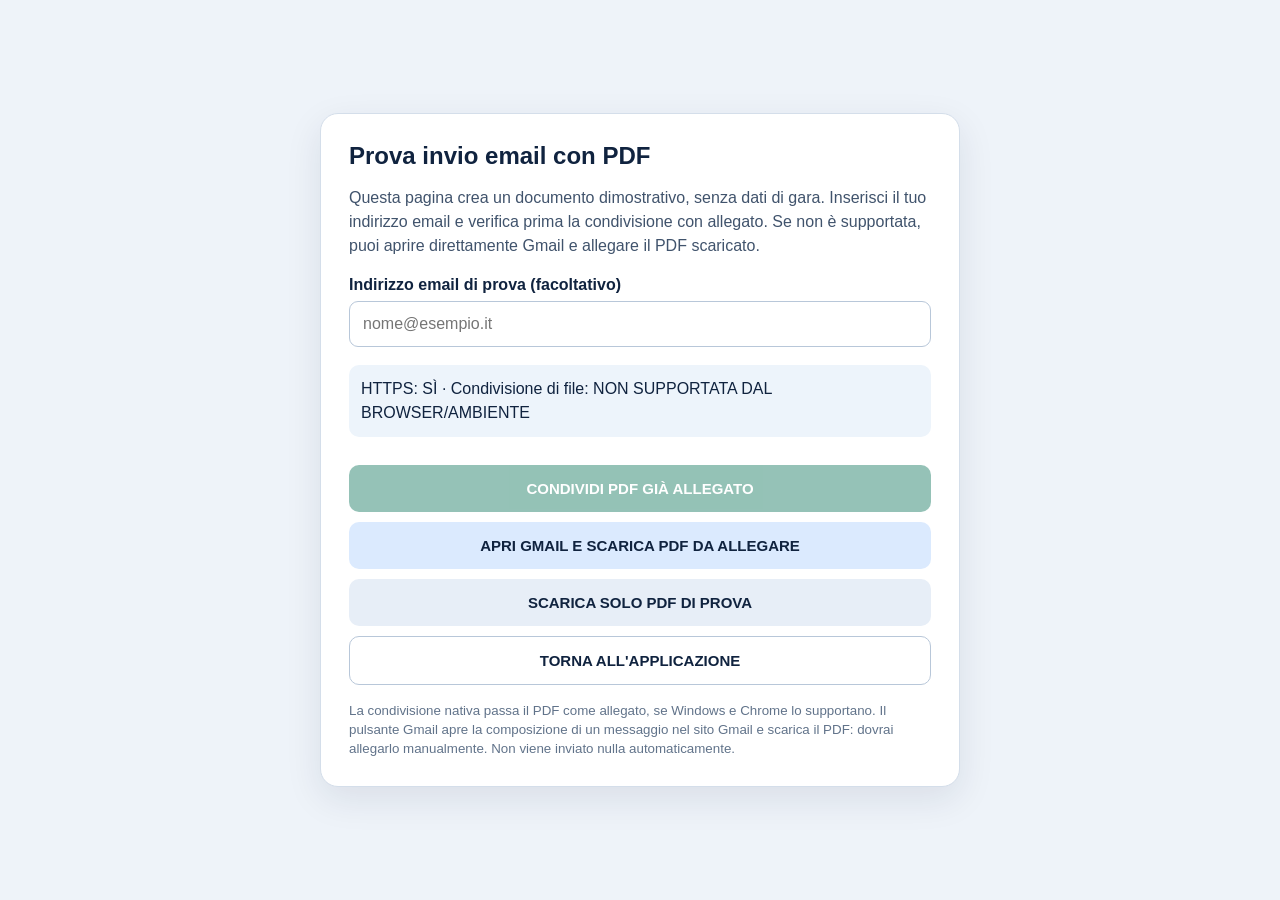
<file: wwwroot/test-condivisione.html>
<!doctype html>
<html lang="it">
<head>
<meta charset="utf-8">
<meta name="viewport" content="width=device-width,initial-scale=1">
<title>Prova invio email PDF - Pallamano</title>
<style>
*{box-sizing:border-box}
body{margin:0;min-height:100vh;padding:24px;background:#eef3f9;color:#10233f;font:16px Arial,sans-serif;display:grid;place-items:center}
main{width:min(640px,100%);background:#fff;border:1px solid #d4deea;border-radius:18px;padding:28px;box-shadow:0 12px 36px #10233f18}
h1{font-size:24px;margin:0 0 10px}
p{line-height:1.5;color:#40536c}
label{display:block;font-weight:700;margin:18px 0 7px}
input{width:100%;padding:13px;border:1px solid #b8c7d9;border-radius:9px;font:16px Arial}
.status{padding:12px;border-radius:10px;background:#edf4fb;margin:18px 0;line-height:1.5;overflow-wrap:anywhere}
button{width:100%;padding:15px;margin-top:10px;border:0;border-radius:10px;font-weight:700;font-size:15px;cursor:pointer}
#share{background:#14795f;color:#fff}
#email{background:#dbeafe;color:#10233f}
#download{background:#e7eef7;color:#10233f}
#back{background:#fff;border:1px solid #b8c7d9;color:#10233f}
button:disabled{opacity:.45;cursor:not-allowed}
small{display:block;margin-top:16px;color:#61738a;line-height:1.45}
</style>
</head>
<body>
<main>
<h1>Prova invio email con PDF</h1>
<p>Questa pagina crea un documento dimostrativo, senza dati di gara. Inserisci il tuo indirizzo email e verifica prima la condivisione con allegato. Se non è supportata, puoi aprire direttamente Gmail e allegare il PDF scaricato.</p>
<label for="recipient">Indirizzo email di prova (facoltativo)</label>
<input id="recipient" type="email" placeholder="nome@esempio.it" autocomplete="email">
<div id="status" class="status">Controllo delle funzionalità del browser…</div>
<button id="share" type="button">CONDIVIDI PDF GIÀ ALLEGATO</button>
<button id="email" type="button">APRI GMAIL E SCARICA PDF DA ALLEGARE</button>
<button id="download" type="button">SCARICA SOLO PDF DI PROVA</button>
<button id="back" type="button">TORNA ALL'APPLICAZIONE</button>
<small>La condivisione nativa passa il PDF come allegato, se Windows e Chrome lo supportano. Il pulsante Gmail apre la composizione di un messaggio nel sito Gmail e scarica il PDF: dovrai allegarlo manualmente. Non viene inviato nulla automaticamente.</small>
</main>
<script>
(function(){
const status=document.getElementById('status');
const shareButton=document.getElementById('share');
const emailButton=document.getElementById('email');
const downloadButton=document.getElementById('download');
const recipient=document.getElementById('recipient');
function makePdf(){
 const stream='BT /F1 18 Tf 72 720 Td (Pallamano - Prova invio email PDF) Tj 0 -30 Td /F1 12 Tf (Documento dimostrativo senza dati di gara.) Tj ET';
 const objects=[
 '1 0 obj\n<< /Type /Catalog /Pages 2 0 R >>\nendobj\n',
 '2 0 obj\n<< /Type /Pages /Kids [3 0 R] /Count 1 >>\nendobj\n',
 '3 0 obj\n<< /Type /Page /Parent 2 0 R /MediaBox [0 0 595 842] /Resources << /Font << /F1 4 0 R >> >> /Contents 5 0 R >>\nendobj\n',
 '4 0 obj\n<< /Type /Font /Subtype /Type1 /BaseFont /Helvetica >>\nendobj\n',
 '5 0 obj\n<< /Length '+stream.length+' >>\nstream\n'+stream+'\nendstream\nendobj\n'];
 let pdf='%PDF-1.4\n', offsets=[0];
 for(const obj of objects){offsets.push(pdf.length);pdf+=obj;}
 const xref=pdf.length;pdf+='xref\n0 6\n0000000000 65535 f \n';
 for(let i=1;i<offsets.length;i++)pdf+=String(offsets[i]).padStart(10,'0')+' 00000 n \n';
 pdf+='trailer\n<< /Size 6 /Root 1 0 R >>\nstartxref\n'+xref+'\n%%EOF';
 return new File([new TextEncoder().encode(pdf)],'Pallamano_Prova_Email.pdf',{type:'application/pdf'});
}
function download(file){
 const url=URL.createObjectURL(file),a=document.createElement('a');
 a.href=url;a.download=file.name;document.body.appendChild(a);a.click();a.remove();
 setTimeout(()=>URL.revokeObjectURL(url),60000);
}
const secure=window.isSecureContext, shareApi=typeof navigator.share==='function';
let fileShare=false;
try{fileShare=shareApi&&typeof navigator.canShare==='function'&&navigator.canShare({files:[makePdf()]});}catch(e){}
status.textContent='HTTPS: '+(secure?'SÌ':'NO')+' · Condivisione di file: '+(fileShare?'SUPPORTATA':'NON SUPPORTATA DAL BROWSER/AMBIENTE');
shareButton.disabled=!(secure&&fileShare);
shareButton.addEventListener('click',async()=>{
 if(shareButton.disabled)return;
 const file=makePdf();
 try{
  await navigator.share({files:[file],title:'Prova referto FIGH',text:'Documento PDF dimostrativo per verifica email.'});
  status.textContent='Finestra di condivisione chiusa. Controlla se hai potuto scegliere la posta e se il PDF era già allegato. Nessun invio viene effettuato da questa pagina.';
 }catch(e){
  status.textContent=e&&e.name==='AbortError'?'Condivisione annullata: nessun invio effettuato.':'Errore condivisione: '+(e&&e.message?e.message:String(e));
 }
});
emailButton.addEventListener('click',()=>{
 const file=makePdf(),to=recipient.value.trim();
 if(to&&!/^[^\s@]+@[^\s@]+\.[^\s@]+$/.test(to)){alert('Controlla l’indirizzo email inserito.');return;}
 download(file);
 const subject=encodeURIComponent('Prova invio referto FIGH');
 const body=encodeURIComponent('Buongiorno,\n\nin allegato il referto dimostrativo.\n\nRicorda di allegare il file Pallamano_Prova_Email.pdf scaricato dal browser prima di inviare.');
 const gmail='https://mail.google.com/mail/?view=cm&fs=1&to='+encodeURIComponent(to)+'&su='+subject+'&body='+body;
 status.textContent='PDF scaricato. Si sta aprendo Gmail nella scheda corrente: allega Pallamano_Prova_Email.pdf e verifica il messaggio prima dell’invio.';
 window.location.assign(gmail);
});
downloadButton.addEventListener('click',()=>download(makePdf()));
document.getElementById('back').addEventListener('click',()=>{window.location.href=new URL('./',document.baseURI).href;});
})();
</script>
</body>
</html>
</file>
